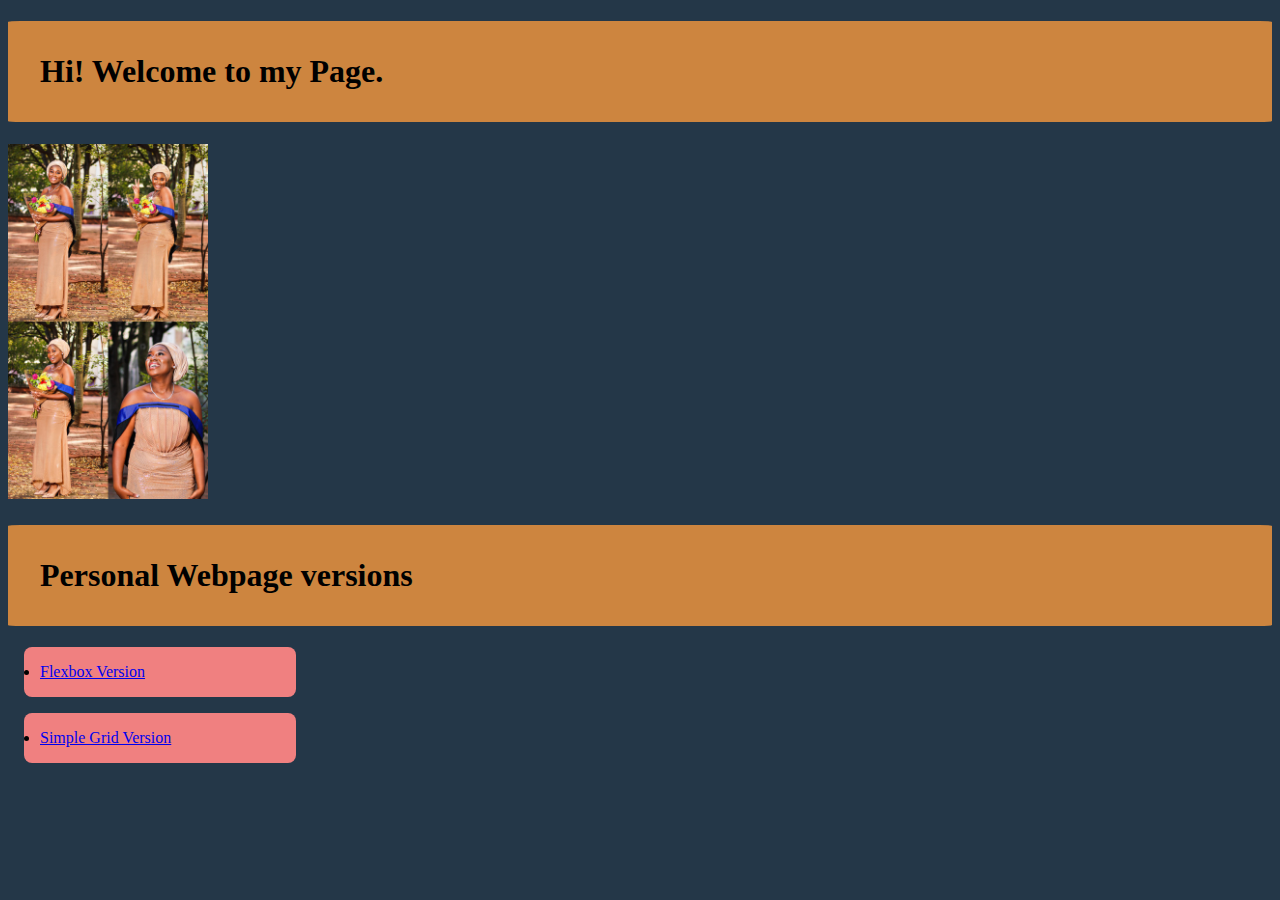
<file: index.html>
<!DOCTYPE html>
<html lang="en">
<head>
    <meta charset="UTF-8">
    <meta name="viewport" content="width=device-width, initial-scale=1.0">
    <title>Personal Webpage Versions</title>
    <link rel="stylesheet" href="style.css">
</head>
<body>
    <div class="centre-text">
        <div class="header">
            <h1>Hi! Welcome to my Page.</h1>
            <img src= "public/T.Marutla.jpg" width="200" alt=" Profile Picture">
    <h1>Personal Webpage versions</h1>
    <div class="link">
        <li><a href="my-webpage.html">Flexbox Version</a></li>
       </div>
       <div class="link">
        <li><a href="my-webpage-grid.html">Simple Grid Version</a></li>
    </div>
     
</body>
</html>
</file>
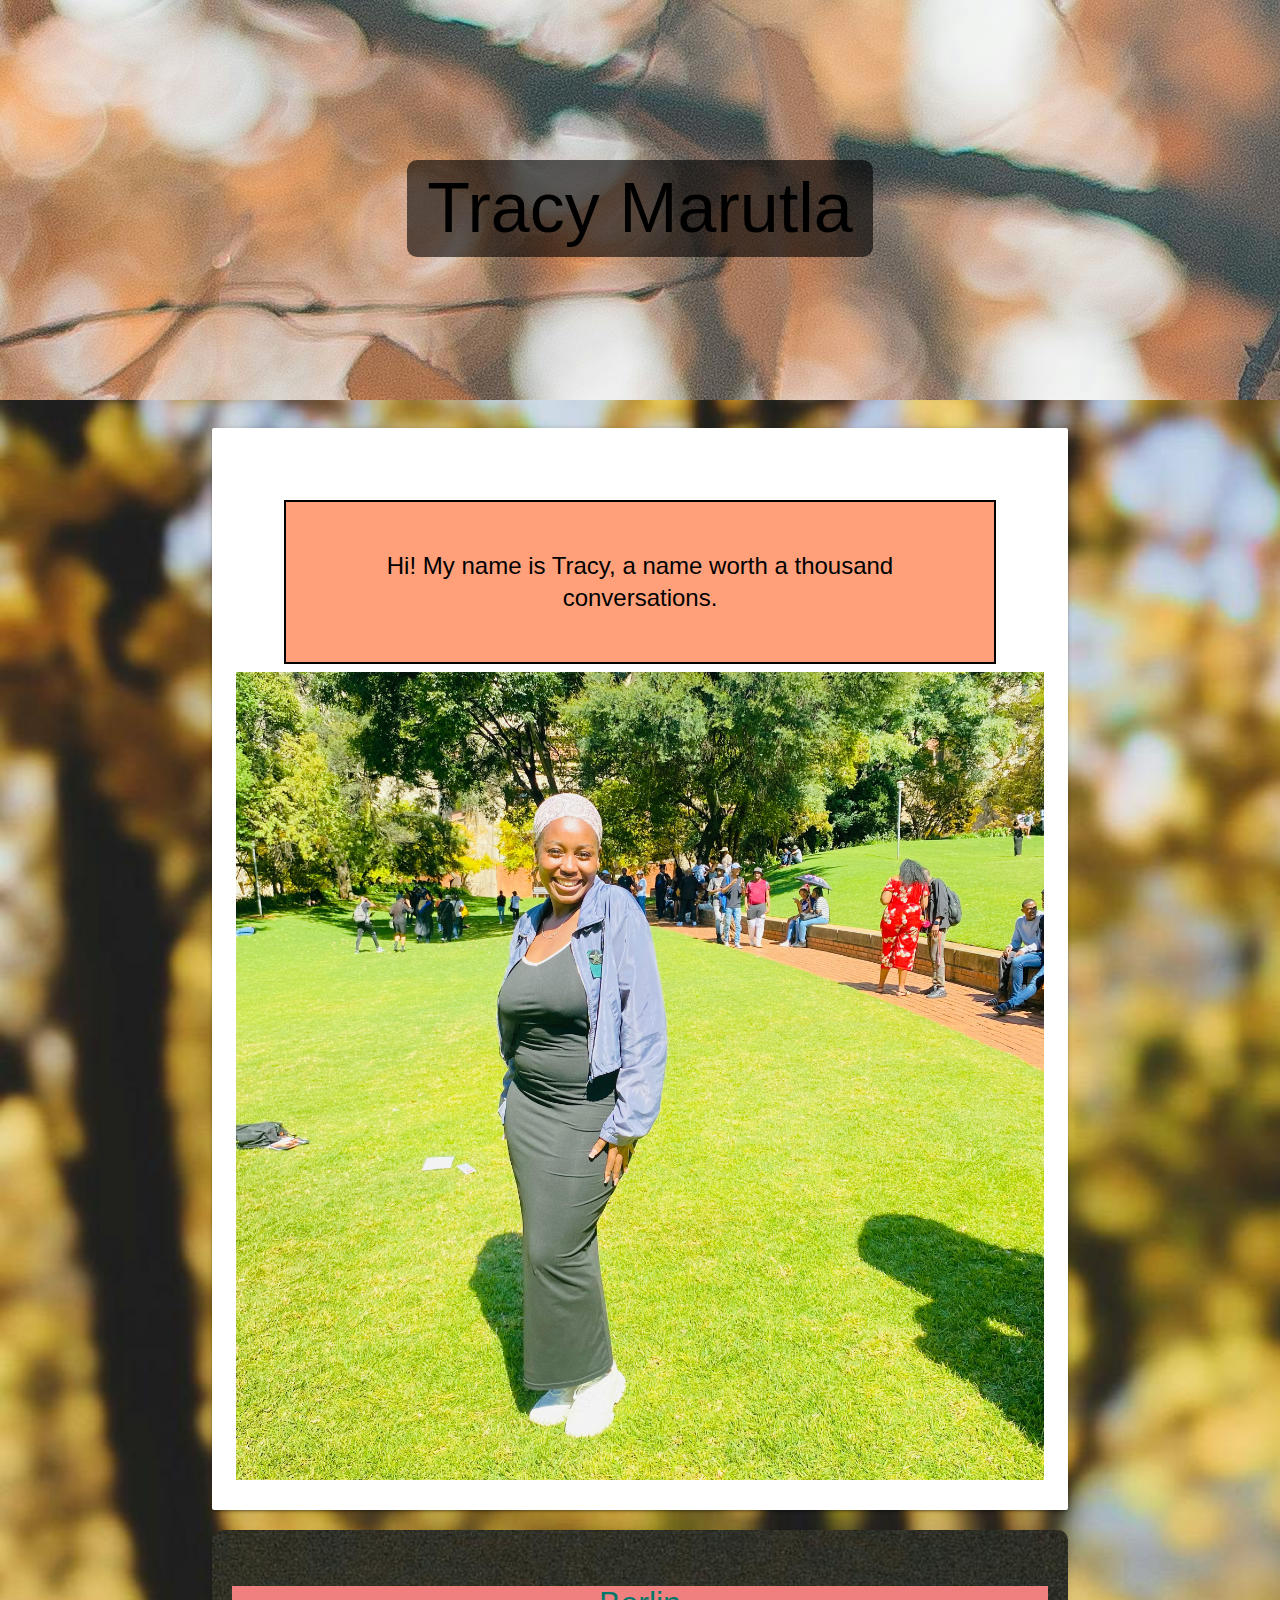
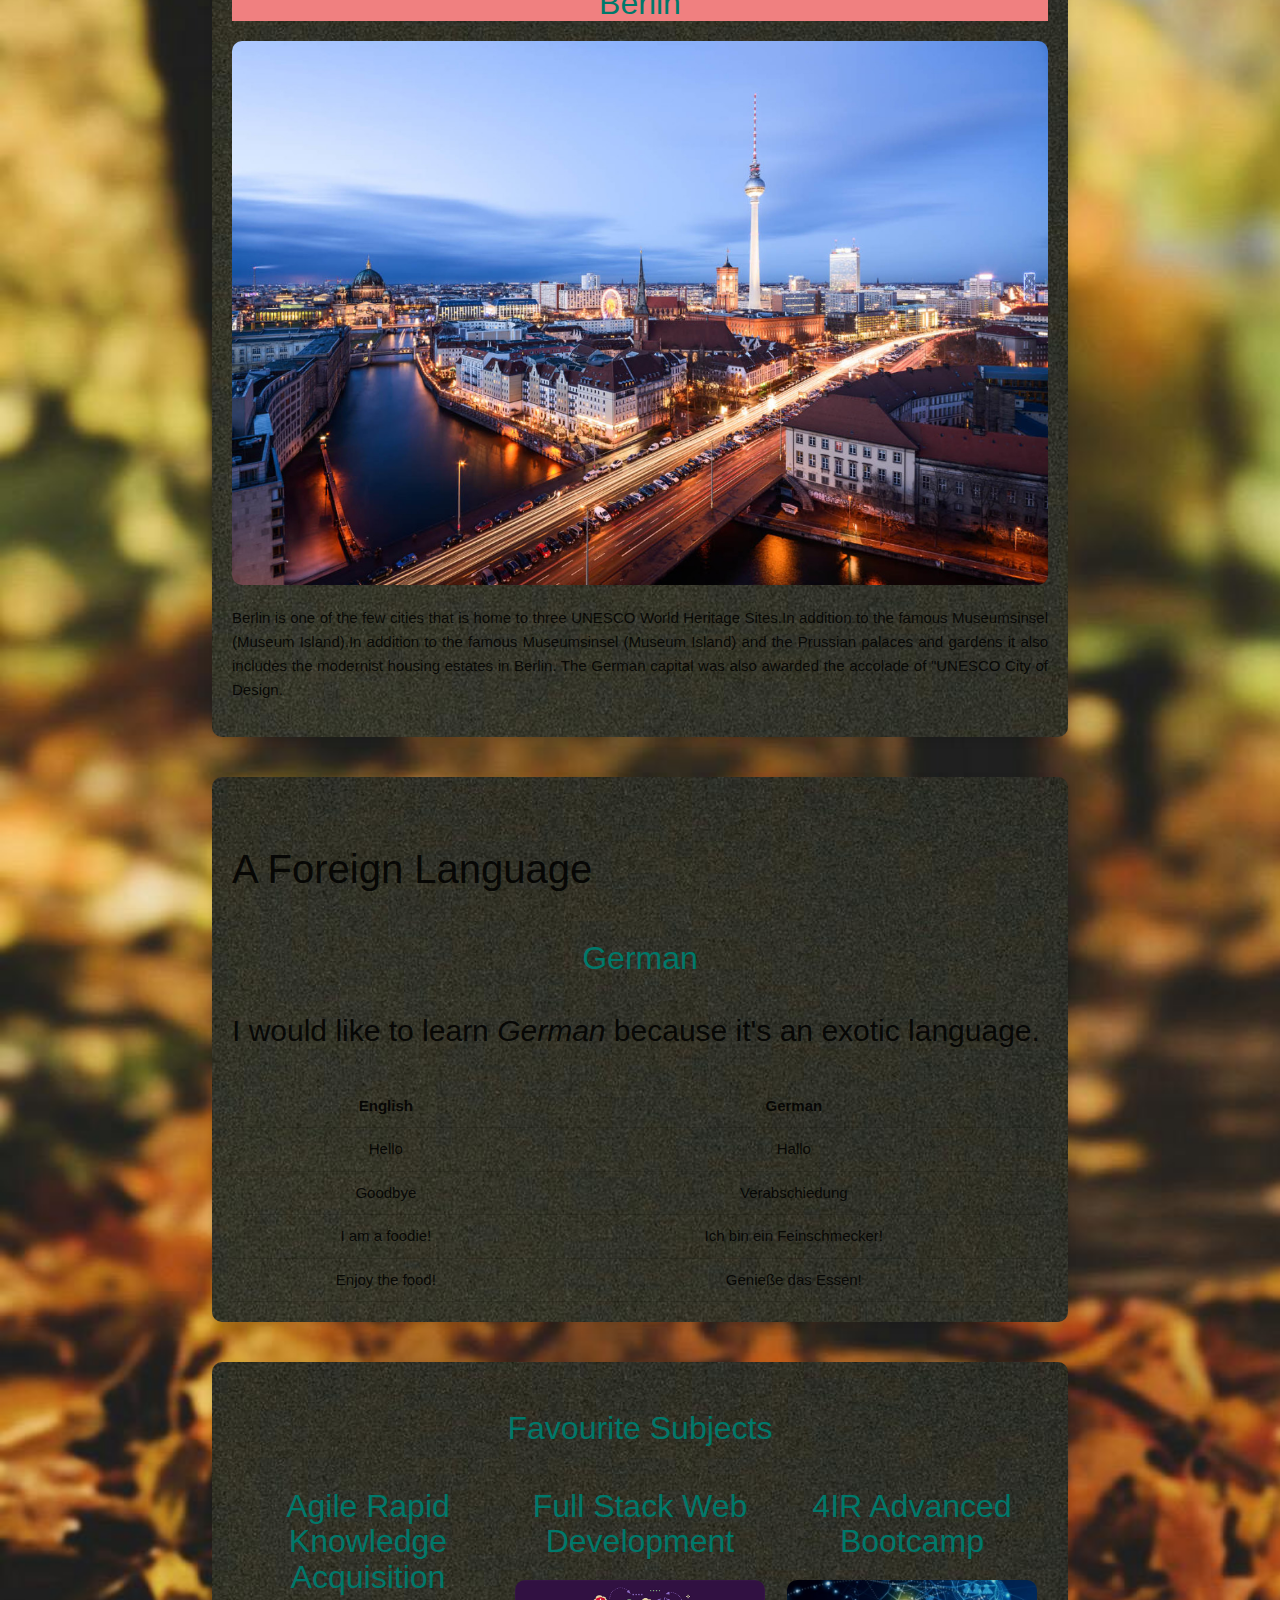
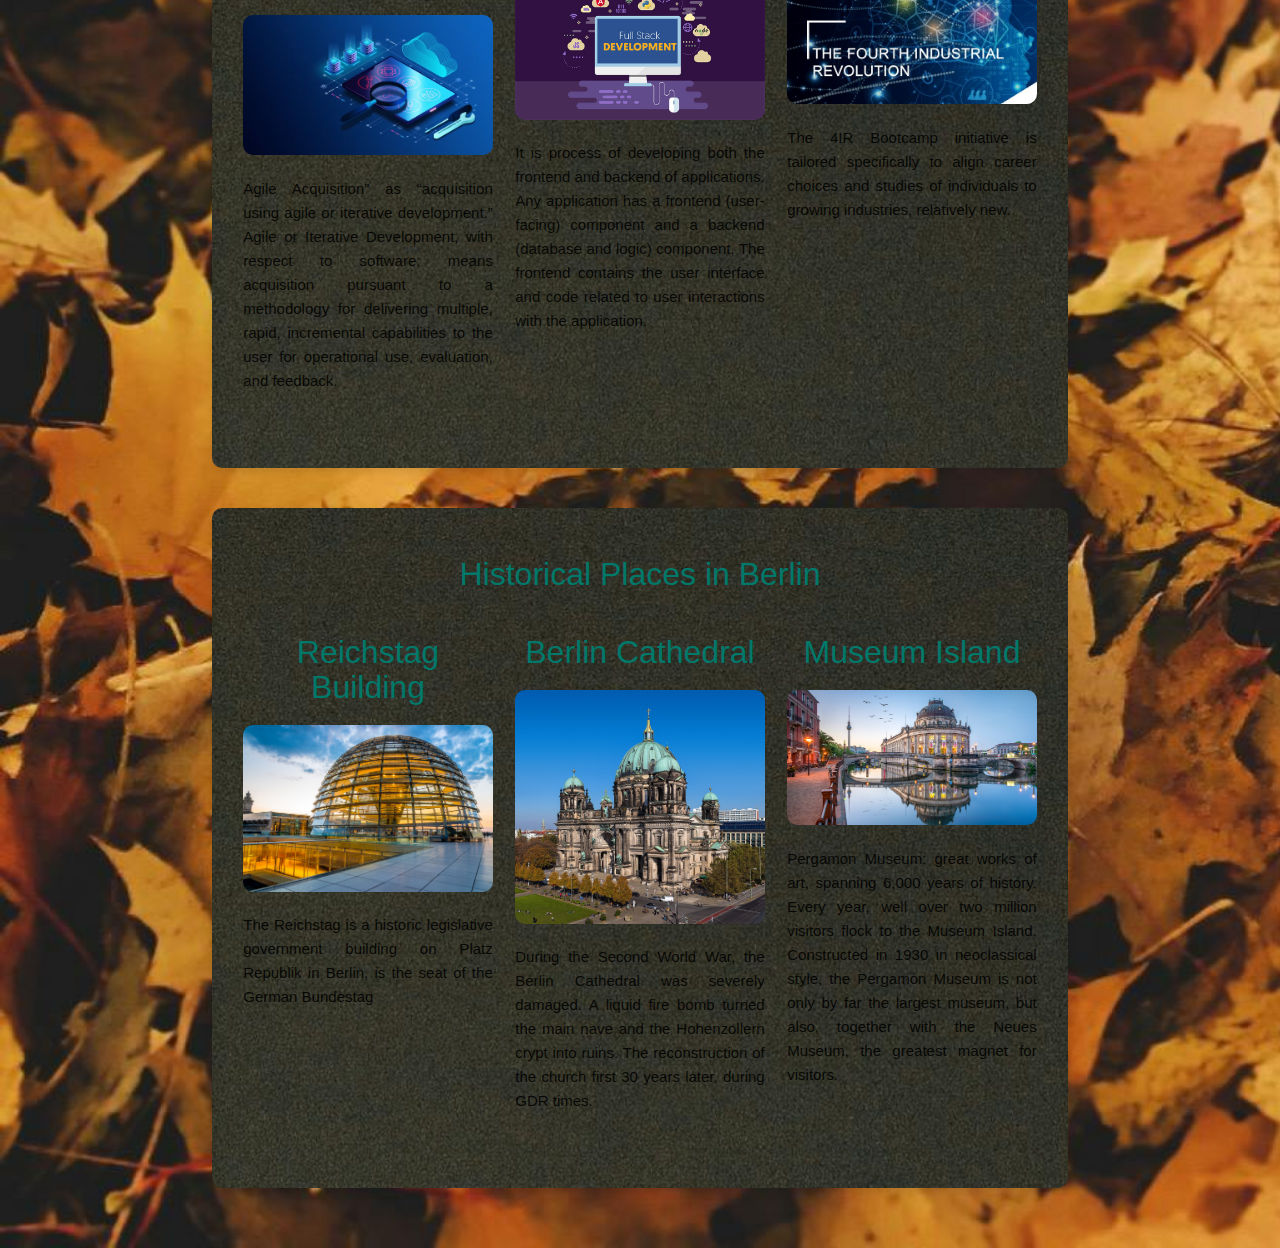
<file: my-webpage-grid.html>
<!DOCTYPE html>
<html lang="en">
<head>
    <meta charset="UTF-8">
    <meta name="viewport" content="width=device-width, initial-scale=1.0">
    <title>Personal Webpage - Simple Grid</title>
    <link rel="stylesheet" href="style.css">
    <link rel="stylesheet" href="https://cdnjs.cloudflare.com/ajax/libs/materialize/1.0.0/css/materialize.min.css">
</head>
<style>
 /* Import Google Fonts */
@import url('https://fonts.googleapis.com/css2?family=Montserrat:wght@400;700&family=Roboto:wght@300;400;700&display=swap');



body {
    font-family: Impact, Haettenschweiler, 'Arial Narrow Bold', sans-serif;
    margin: 0;
    padding: 0;
    background-image: url('public/autumn 2.jpg');
    background-size: cover
}


header.top {
    background: #3a5a40 ;
    background-image:url('public/autumn.jpg');
    height: 300px;
    display: flex;
    justify-content: center;
    align-items: center;
}

header.top .top-title {
    font-size: 50px;
    color:black;
    background: rgba(0, 0, 0, 0.6);
    padding: 10px 20px;
    border-radius: 10px;
    font-family: Impact, Haettenschweiler, 'Arial Narrow Bold', sans-serif;
}

.container {
    padding: 20px;
}  

.section {
    margin-bottom: 40px;
    background-color: #ffffff;
    background-image:url('public/brown.jpg') ;
    padding: 20px;
    border-radius: 10px;
    box-shadow: 0 4px 8px rgba(0, 0, 0, 0.1);
}

.section h2, .section h3, .section h4 {
    text-align: center;
    margin-bottom: 20px;
    font-family: Impact, Haettenschweiler, 'Arial Narrow Bold', sans-serif;
    color: #00796b;
}

.section p {
    text-align: justify;
    line-height: 1.6;
}

.card {
    margin-bottom: 20px;
    color: #bc6c25;
    
}

.card-content {
    text-align: center;
    font-family: Impact, Haettenschweiler, 'Arial Narrow Bold', sans-serif;
    color: black;


}

.bordered-img {
    border: 5px solid #00796b;
    border-radius: 10px;
    padding: 5px;
    margin-bottom: 20px;
}

table.highlight {
    width: 100%;
    margin-top: 20px;
}

table.highlight th, table.highlight td {
    text-align: center;
    padding: 10px;
    font-family: Impact, Haettenschweiler, 'Arial Narrow Bold', sans-serif;
}

.row .col {
    margin-bottom: 20px;
}

.responsive-img {
    width: 100%;
    height: auto;
    border-radius: 10px;
}

@media (min-width: 600px) {
    header.top .top-title {
        font-size: 60px;
    }

    .section h2, .section h3, .section h4 {
        font-size: 28px;
    }
}

@media (min-width: 992px) {
    header.top {
        height: 400px;
    }

    header.top .top-title {
        font-size: 70px;
    }

    .section h2, .section h3, .section h4 {
        font-size: 32px;
    }
}


</style>
<body>

    <header class="top">
        <section>
            <h1 class="top-title">Tracy Marutla</h1>
        </section>
    </header>

    <div class="container">
        <div class="card">
            <div class="card-content">
                <span class="card-title">Hi! My name is Tracy, a name worth a thousand conversations.</span>
                <img src="Photo 1.jpeg" width="100%" alt="Your Photo">
            </div>
        </div>

        <section class="section city">
            <h2>Berlin</h2>
            <img src="Berlin.jpg" class="responsive-img" alt="City Photo">
            <p>Berlin is one of the few cities that is home to three UNESCO World Heritage Sites.In addition to the famous 
                Museumsinsel (Museum Island).In addition to the famous Museumsinsel (Museum Island) and the Prussian palaces and gardens
                it also includes the modernist housing estates in Berlin. The German capital 
                was also awarded the accolade of "UNESCO City of Design.
            </p>
        </section>

        <section class="section language">
            <p style="font-size: 40px;">A Foreign Language</p>
            <h3 class="lang">German</h3>
            <p style="font-size:30px;">I would like to learn <em>German</em> because it's an exotic language.</p>

            <table class="highlight">
                <thead>
                    <tr>
                        <th>English</th>
                        <th>German</th>
                    </tr>
                </thead>
                <tbody>
                    <tr>
                        <td>Hello</td>
                        <td>Hallo</td>
                    </tr>
                    <tr>
                        <td>Goodbye</td>
                        <td>Verabschiedung</td>
                    </tr>
                    <tr>
                        <td>I am a foodie!</td>
                        <td>Ich bin ein Feinschmecker!</td>
                    </tr>
                    <tr>
                        <td>Enjoy the food!</td>
                        <td>Genieße das Essen!</td>
                    </tr>
                </tbody>
            </table>
        </section>

        <section class="section subjects">
            <h3 class="font-heavy2">Favourite Subjects</h3>
            <div class="row">
                <div class="col s12 m4">
                    <h4>Agile Rapid Knowledge Acquisition</h4>
                    <img src="Agile-Testing.avif" class="responsive-img" alt="Subject 1">
                    <p>Agile Acquisition” as “acquisition using agile or iterative development.” 
                        Agile or Iterative Development, with respect to software:
                        means acquisition pursuant to a methodology for delivering multiple, 
                        rapid, incremental capabilities to the user for operational use, evaluation, and feedback.</p>
                </div>
                <div class="col s12 m4">
                    <h4>Full Stack Web Development</h4>
                    <img src="full-stack-web-development.jpg" class="responsive-img" alt="Subject 2">
                    <p>It is process of developing both the frontend and backend of applications.
                        Any application has a frontend (user-facing) component and a backend (database and logic) component. 
                       The frontend contains the user interface and code related to user interactions with the application.</p>
                </div>
                <div class="col s12 m4">
                    <h4>4IR Advanced Bootcamp</h4>
                    <img src="4ir.jpg" class="responsive-img" alt="Subject 3">
                    <p>The 4IR Bootcamp initiative is tailored specifically to align career choices
                        and studies of individuals to growing industries, relatively new.</p>
                </div>
            </div>
        </section>

        <section class="section historical-places">
            <h3 class="place">Historical Places in Berlin</h3>
            <div class="row">
                <div class="col s12 m4">
                    <h4>Reichstag Building</h4>
                    <img src="reichstag B.jpg" width="400" height="400" class="responsive-img" alt="Place 1">
                    <p>The Reichstag is a historic legislative government building on Platz Republik in Berlin,
                        is the seat of the German Bundestag</p>
                </div>
                <div class="col s12 m4">
                    <h4>Berlin Cathedral</h4>
                    <img src="Berlin cathedral.jpg" width="400" height="400" class="responsive-img" alt="Place 2">
                    <p>During the Second World War, the Berlin Cathedral was severely damaged.
                        A liquid fire bomb turned the main nave and the Hohenzollern crypt into ruins. 
                       The reconstruction of the church first 30 years later, during GDR times.</p>
                </div>
                <div class="col s12 m4">
                    <h4>Museum Island</h4>
                    <img src="museum island.jpg"  width="400" height="400" class="responsive-img" alt="Place 3">
                    <p>Pergamon Museum: great works of art, spanning 6,000 years of history. 
                        Every year, well over two million visitors flock to the Museum Island. 
                        Constructed in 1930 in neoclassical style, the Pergamon Museum is not only by far the largest museum,
                         but also, together with the Neues Museum, the greatest magnet for visitors.</p>
                </div>
            </div>
        </section>
    </div>

    <script src="https://cdnjs.cloudflare.com/ajax/libs/materialize/1.0.0/js/materialize.min.js"></script>
</body>
</html>
</file>
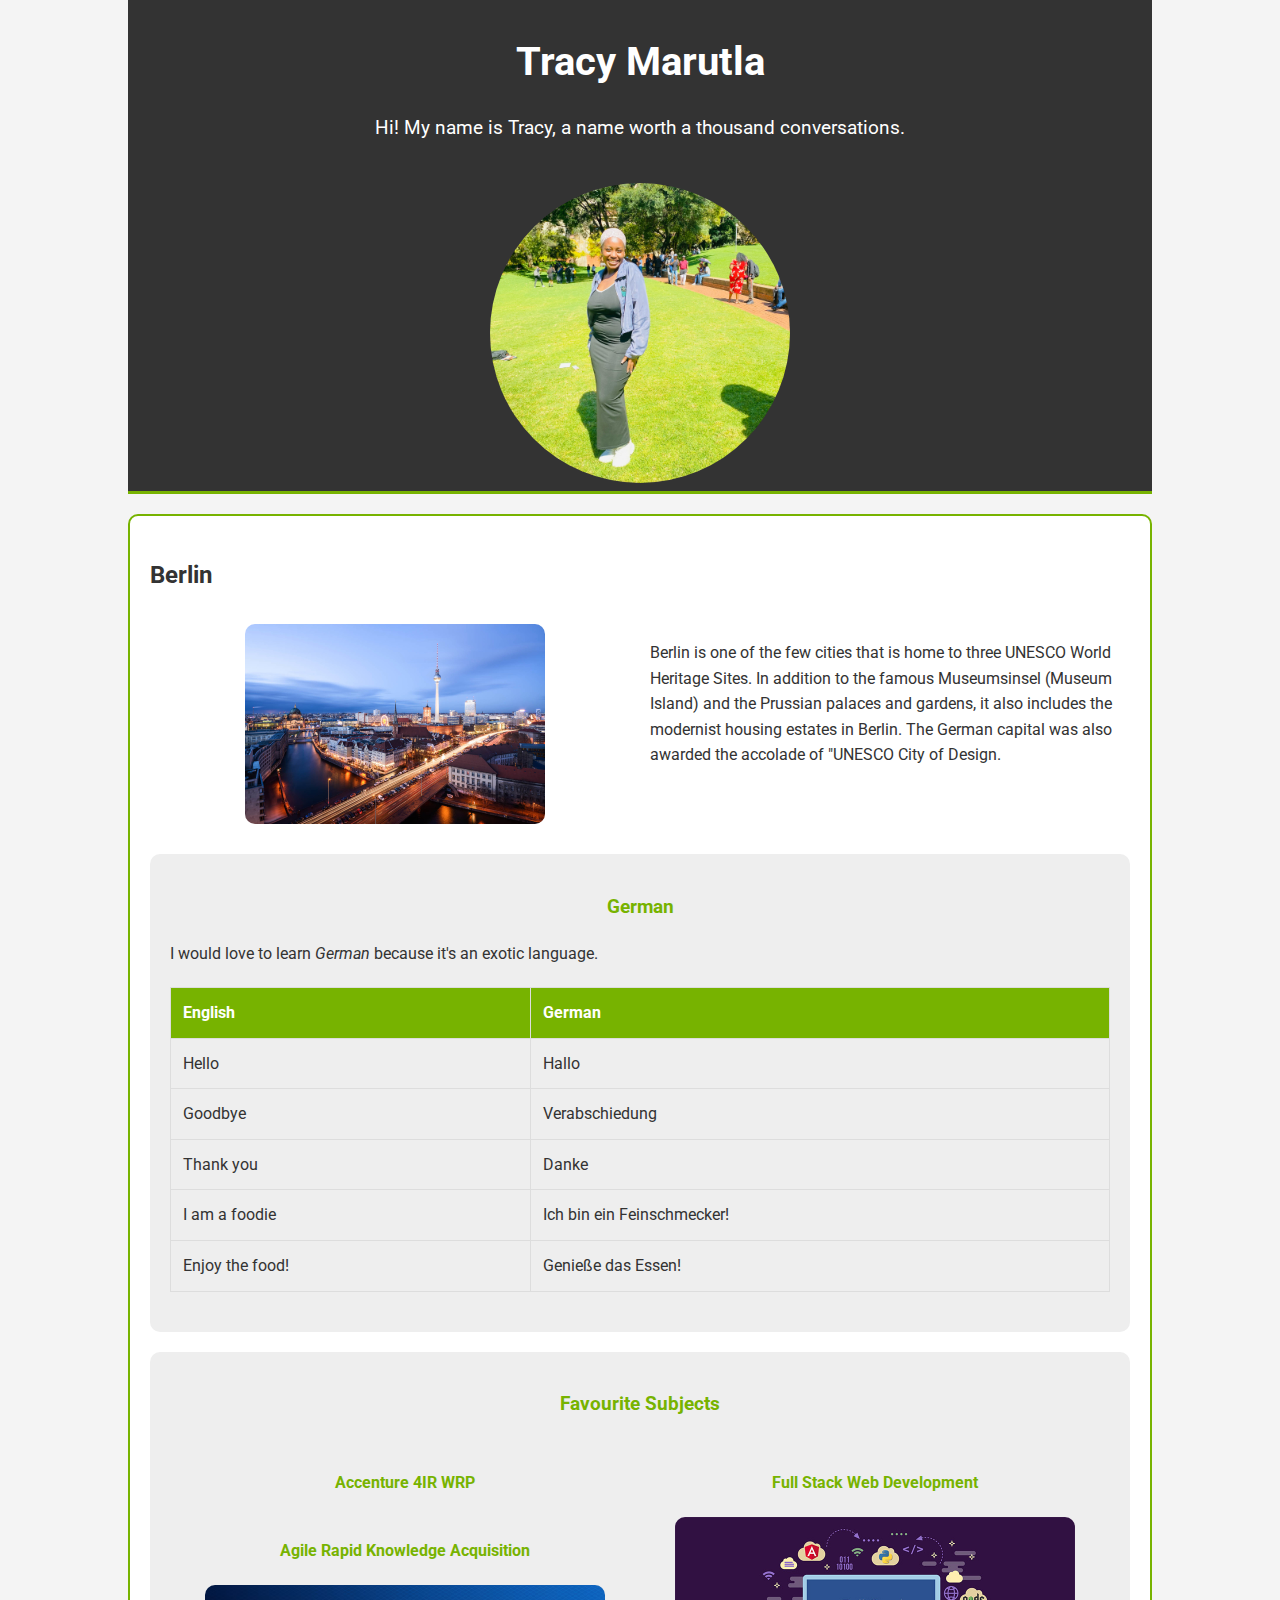
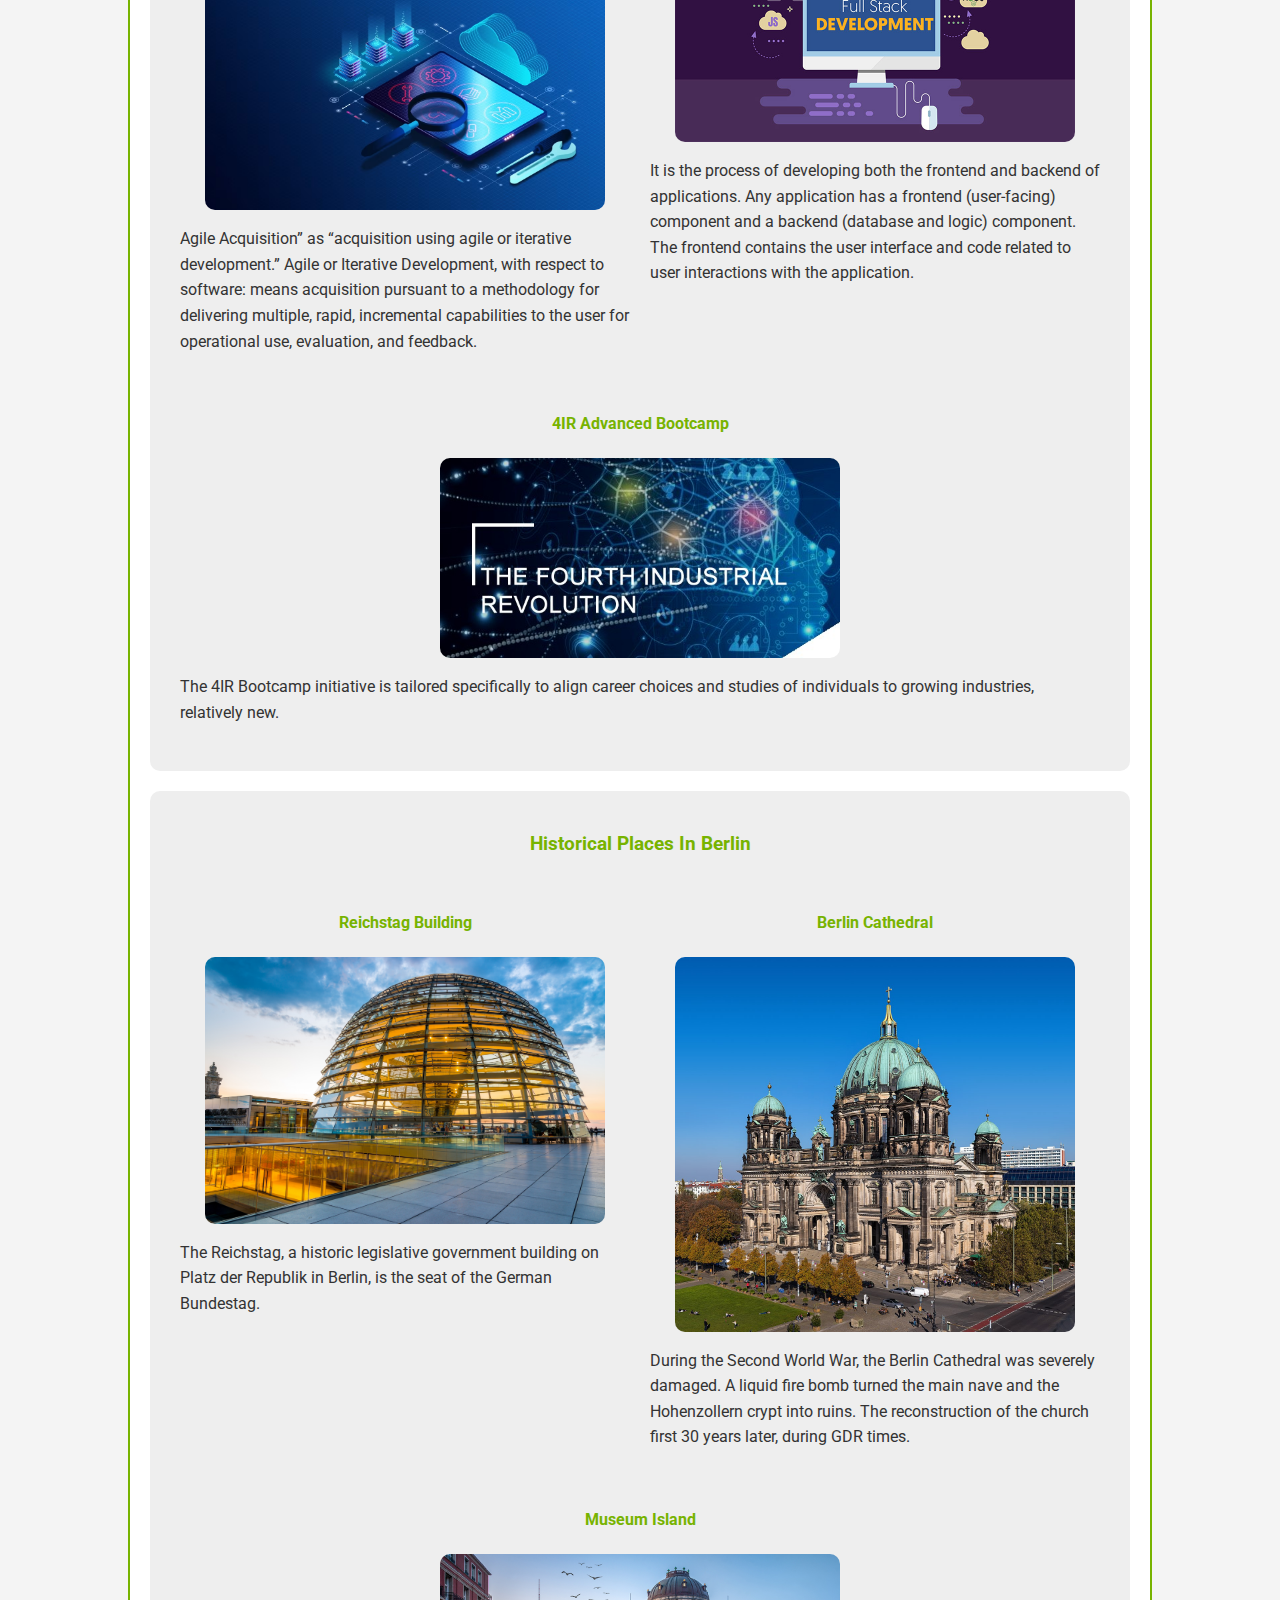
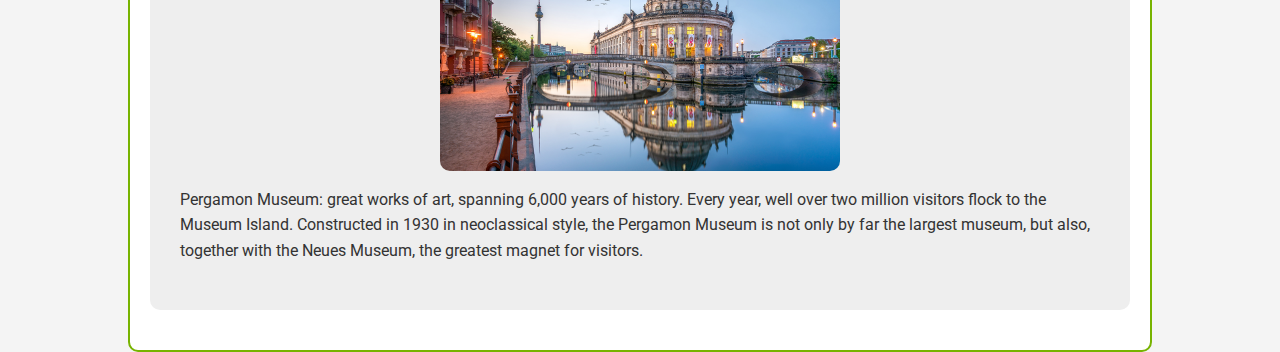
<file: my-webpage.html>
<!DOCTYPE html>
<html lang="en">
<head>
    <meta charset="UTF-8">
    <meta name="viewport" content="width=device-width, initial-scale=1.0">
    <title>Personal Webpage - Flexbox</title>
    <link rel="stylesheet" href="style-flexbox.css">
    <link href="https://fonts.googleapis.com/css2?family=Roboto:wght@400;700&display=swap" rel="stylesheet">
</head>
<body>

    <div class="wrapper1">

    <header>
        <h1 class="name">Tracy Marutla</h1>

        <p>Hi! My name is Tracy, a name worth a thousand conversations.</p>
        <img src="Photo 1.jpeg" width="500" alt="Your Photo">
    </header>

    <div class="content">
    <section class="city">
        <h2>Berlin</h2>
        <div class="flex-container">
            <div class="flex-item">
                <img src="Berlin.jpg" width="300" alt="City Photo">
            </div>
            <div class="flex-item">
                <p>Berlin is one of the few cities that is home to three UNESCO World Heritage Sites.
                    In addition to the famous Museumsinsel (Museum Island) and the Prussian palaces and gardens,
                    it also includes the modernist housing estates in Berlin. The German capital 
                    was also awarded the accolade of "UNESCO City of Design.</p>
            </div>
        </div>
    </section>

    <section class="language">
        <div class="wrapper">
        <h3 class="lang">German</h3>

        <p>I would love to learn <em>German</em> because it's an exotic language.</p>

        <table border="1">
                <tr>
                    <th>English</th>
                    <th>German</th>
                </tr>
        
                <tr>
                    <td>Hello</td>
                    <td>Hallo</td>
                </tr>
                <tr>
                    <td>Goodbye</td>
                    <td>Verabschiedung</td>
                </tr>
                <tr>
                    <td>Thank you</td>
                    <td>Danke</td>
                </tr>
                <tr>
                    <td>I am a foodie</td>
                    <td>Ich bin ein Feinschmecker!</td>
                </tr>
                <tr>
                    <td>Enjoy the food!</td>
                    <td>Genieße das Essen!</td>
                </tr>
        </table>
    </section>

    <section class="subjects">
        <div class="wrapper">
        <h3>Favourite Subjects</h3>

        <div class="flex-container">
            <div class="flex-item">
                <h4>Accenture 4IR WRP</h4>
                <h4>Agile Rapid Knowledge Acquisition</h4>
                <img src="Agile-Testing.avif" width="400" alt="Subject 1">
                <p>Agile Acquisition” as “acquisition using agile or iterative development.” 
                    Agile or Iterative Development, with respect to software:
                    means acquisition pursuant to a methodology for delivering multiple, 
                    rapid, incremental capabilities to the user for operational use, evaluation, and feedback.</p>
            </div>
            <div class="flex-item">
                <h4>Full Stack Web Development</h4>
                <img src="full-stack-web-development.jpg" width="400" alt="Subject 2">
                <p>It is the process of developing both the frontend and backend of applications.
                    Any application has a frontend (user-facing) component and a backend (database and logic) component. 
                    The frontend contains the user interface and code related to user interactions with the application.</p>
            </div>
        </div>

        <div class="flex-container">
            <div class="flex-item">
                <h4>4IR Advanced Bootcamp</h4>
                <img src="4ir.jpg" width="400" alt="Subject 3">
                <p>The 4IR Bootcamp initiative is tailored specifically to align career choices
                    and studies of individuals to growing industries, relatively new.</p>
            </div>
        </div>
      </div>
    </section>

    <section class="historical-places">
        <div class="wrapper">
            <h3>Historical Places In Berlin</h3>

            <div class="flex-container">
                <div class="flex-item">
                    <h4>Reichstag Building</h4>
                    <img src="reichstag B.jpg" width="400" alt="Place 1">
                    <p>The Reichstag, a historic legislative government building on Platz der Republik in Berlin, is the seat of the German Bundestag.</p>
                </div>
                <div class="flex-item">
                    <h4>Berlin Cathedral</h4>
                    <img src="Berlin cathedral.jpg" width="400" alt="Place 2">
                    <p>During the Second World War, the Berlin Cathedral was severely damaged.
                        A liquid fire bomb turned the main nave and the Hohenzollern crypt into ruins. 
                        The reconstruction of the church first 30 years later, during GDR times.</p>
                </div>
                <div class="flex-item">
                    <h4>Museum Island</h4>
                    <img src="museum island.jpg" width="400" alt="Place 3">
                    <p>Pergamon Museum: great works of art, spanning 6,000 years of history. 
                        Every year, well over two million visitors flock to the Museum Island. 
                        Constructed in 1930 in neoclassical style, the Pergamon Museum is not only by far the largest museum,
                         but also, together with the Neues Museum, the greatest magnet for visitors.</p>
            </div>
            </div>
        </section>
    </div>
    </body>
    </html>
</file>
<file: style.css>
body{
    font-family: Cambria, Cochin, Georgia, Times, 'Times New Roman', serif;
}

body{
    background-color: aqua;
}

@media (min-width:600px) {
    body {
        background-color: beige;
    }
}

@media (min-width:960px){
    body{
        background-color: #243748;
    }
}

.box{
    border:2px solid blueviolet;
    width: 15px;
    padding: 2em 1em 0em;

}

h1 {
    background-color: peru;
    padding: 1em;
    border-radius: 1%;

} 

h2 {
    background-color: lightcoral;
}

span{
    border: 2px solid;
    background-color: lightsalmon;
    padding: 2em;
    margin: 2em;
}

.input{
    margin: 2em;
}

.link{
    background-color:lightcoral ;
    width: 15em;
    margin: 1em;
    padding: 1em;
    border-radius: 0.5em;
    
}

.link:hover{
    background-color:darkgreen ;
}
</file>
<file: style-flexbox.css>
body {
    font-family: 'Roboto', sans-serif;
    line-height: 1.6;
    margin: 0;
    padding: 0;
    background-color: #f4f4f4;
    color: #333;
}

.wrapper1 {
    width: 80%;
    margin: auto;
    overflow: hidden;
}

header {
    background: #333;
    color: #fff;
    padding-top: 30px;
    min-height: 70px;
    border-bottom: #77b300 3px solid;
    text-align: center;
}

header h1 {
    margin: 0;
    font-size: 2.5em;
}

header p {
    font-size: 1.2em;
}

header img {
    border-radius: 50%;
    margin-top: 20px;
    width: 100%;
    max-width: 300px;
}

.content {
    padding: 20px;
    background: #fff;
    border: #77b300 2px solid;
    border-radius: 10px;
    margin-top: 20px;
}

section {
    margin: 20px 0;
}

.flex-container {
    display: flex;
    flex-wrap: wrap;
    justify-content: space-between;
}

.flex-item {
    flex: 1 1 45%;
    margin: 10px;
    display: flex;
    flex-direction: column;
    align-items: center;
}

.flex-item img {
    border-radius: 10px;
    max-width: 100%;
    height: auto;
}

table {
    width: 100%;
    border-collapse: collapse;
    margin: 20px 0;
}

table, th, td {
    border: 1px solid #ddd;
}

th, td {
    padding: 12px;
    text-align: left;
}

th {
    background-color: #77b300;
    color: white;
}

.column {
    display: flex;
    flex-direction: column;
    align-items: center;
    margin-bottom: 20px;
}

.column img {
    border-radius: 10px;
    max-width: 100%;
    height: auto;
}

h3, h4 {
    color: #77b300;
}

.wrapper {
    background: #eee;
    padding: 20px;
    border-radius: 10px;
}

.wrapper h3, .wrapper h4 {
    text-align: center;
}

/* Media Queries for Responsiveness */
@media (max-width: 768px) {
    .wrapper1 {
        width: 90%;
    }

    header h1 {
        font-size: 2em;
    }

    header p {
        font-size: 1em;
    }

    .flex-container {
        flex-direction: column;
        align-items: center;
    }

    .flex-item {
        flex: 1 1 100%;
    }

    .column {
        margin-bottom: 40px;
    }
}

@media (max-width: 480px) {
    header h1 {
        font-size: 1.5em;
    }

    header p {
        font-size: 0.9em;
    }

    .column {
        margin-bottom: 30px;
    }

    table, th, td {
        font-size: 0.9em;
        padding: 8px;
    }
}
</file>
